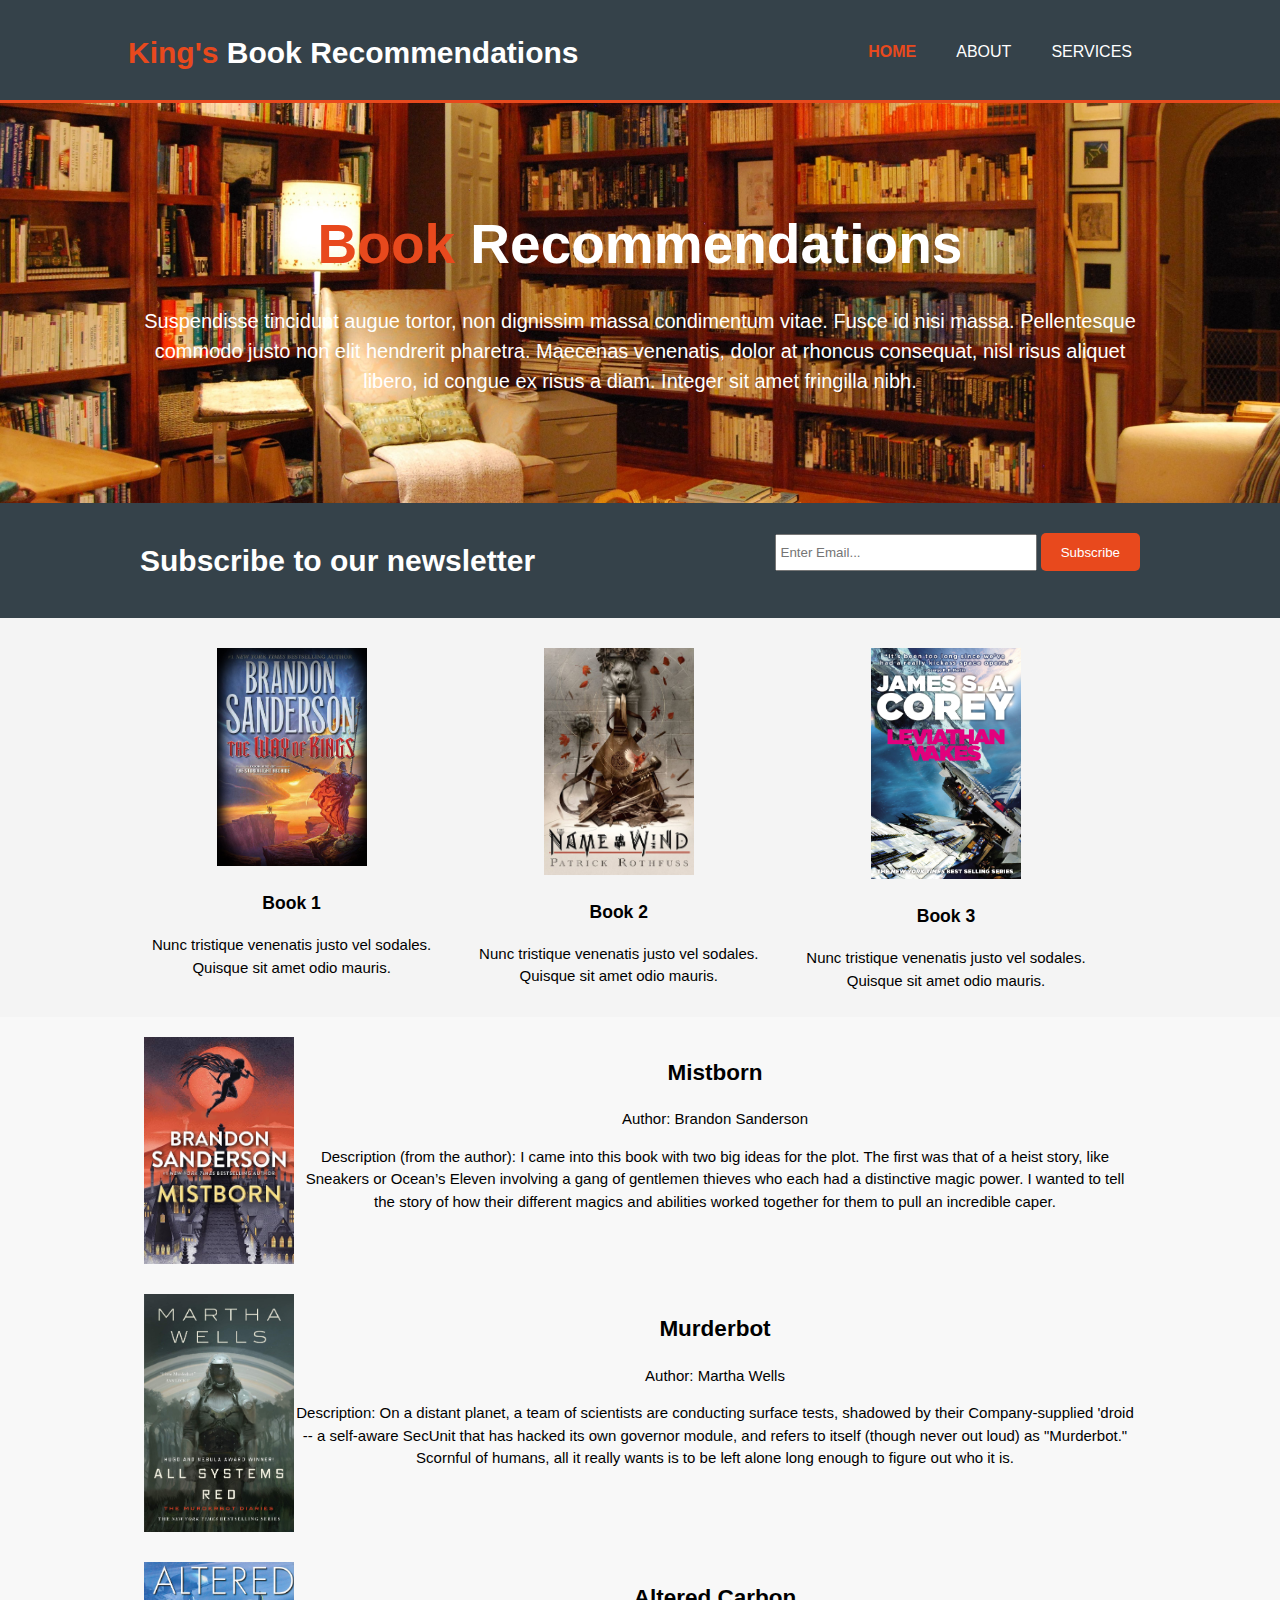
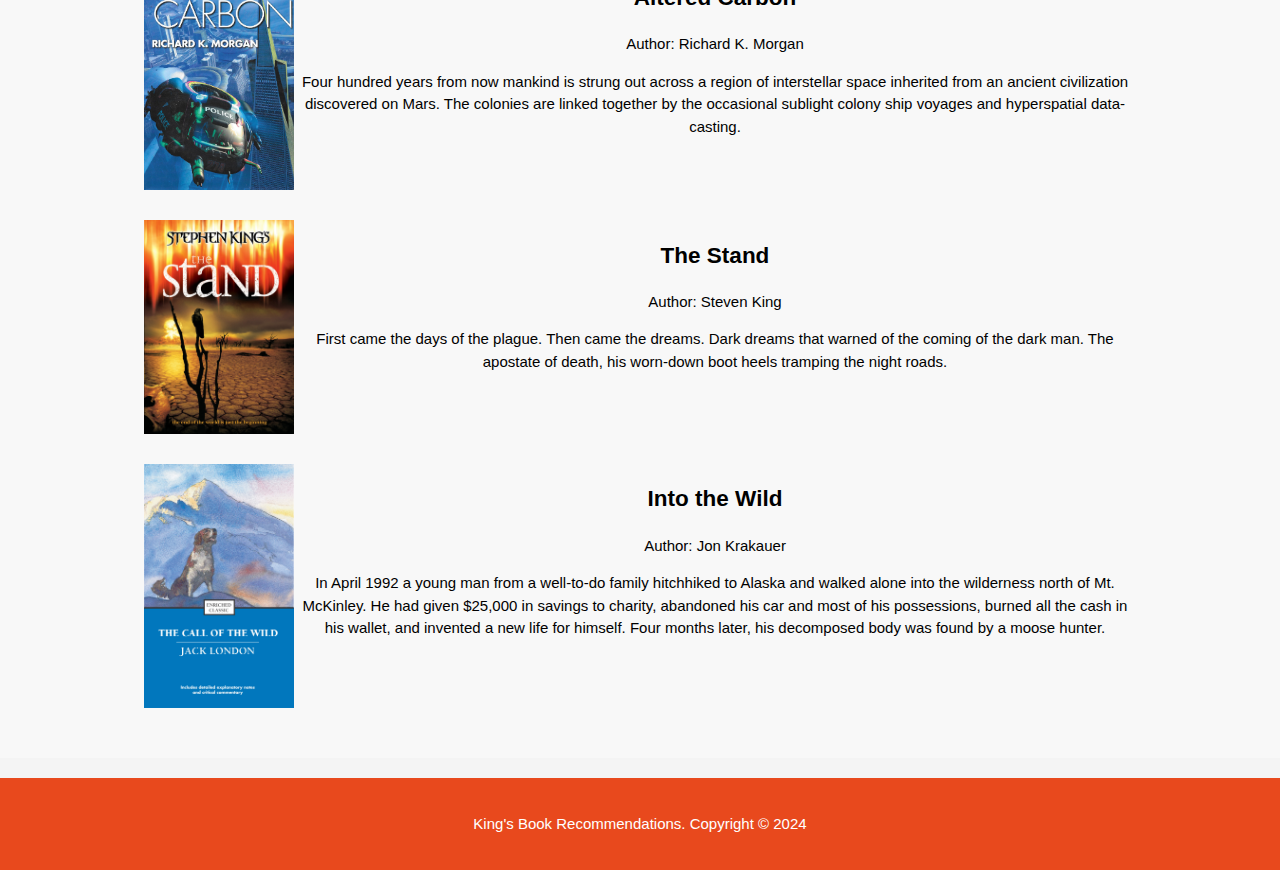
<file: index.html>
<!DOCTYPE html>
<html lang="en">
<head>
    <meta charset="UTF-8">
    <meta name="viewport" content="width=device-width">
    <meta name="description" content="Book recommendations curated by site creator">
    <meta name="keywords" content="book, books, library, recommendations">
    <meta name="author" content="Riley King">
    <title>King's Books | Welcome</title>
    <link rel="stylesheet" href="./css/style.css">
</head>
<body>
    <header>
        <div class="container">
            <div id="branding">
                <h1><span class="highlight">King's</span> Book Recommendations</h1>
            </div>
            <nav>
                <ul>
                    <li class="current"><a href="index.html">Home</a></li>
                    <li><a href="about.html">About</a></li>
                    <li><a href="recommendations.html">Services</a></li>
                </ul>
            </nav>
        </div>
    </header>

    <section id="showcase">
        <div class="container">
            <h1><span>Book</span> Recommendations</h1>
            <p>Suspendisse tincidunt augue tortor, non dignissim massa condimentum vitae. Fusce id nisi massa. Pellentesque commodo justo non elit hendrerit pharetra. Maecenas venenatis, dolor at rhoncus consequat, nisl risus aliquet libero, id congue ex risus a diam. Integer sit amet fringilla nibh. </p>
        </div>
    </section>

    <section id="newsletter">
        <div class="container">
            <h1>Subscribe to our newsletter</h1>
            <form>
                <input type="email" placeholder="Enter Email...">
                <button type="submit" class="button_1">Subscribe</button>
            </form>
        </div>
    </section>

    <section id="boxes">
        <div class="container">
            <div class="box">
                <img src="img/way_kings.jpeg">
                <h3>Book 1</h3>
                <p>Nunc tristique venenatis justo vel sodales. Quisque sit amet odio mauris.</p>
            </div>
            <div class="box">
                <img src="img/name_wind.jpeg">
                <h3>Book 2</h3>
                <p>Nunc tristique venenatis justo vel sodales. Quisque sit amet odio mauris.</p>
            </div>
            <div class="box">
                <img src="img/lev_wakes.jpeg">
                <h3>Book 3</h3>
                <p>Nunc tristique venenatis justo vel sodales. Quisque sit amet odio mauris.</p>
            </div>
        </div>
    </section>

    <section id="recs">
        <div class="container">
            <ul class="book-list">
                <li class="book-item">
                    <img class="book-image" src="img/mistborn.jpg" alt="Book 1">
                    <div>
                        <h2>Mistborn</h2>
                        <p>Author: Brandon Sanderson</p>
                        <p>Description (from the author): I came into this book with two big ideas for the plot. The first was that of a heist story, like Sneakers or Ocean’s Eleven involving a gang of gentlemen thieves who each had a distinctive magic power. I wanted to tell the story of how their different magics and abilities worked together for them to pull an incredible caper.</p>
                    </div>
                </li>
                <li class="book-item">
                    <img class="book-image" src="img/murderbot.jpg" alt="Book 2">
                    <div>
                        <h2>Murderbot</h2>
                        <p>Author: Martha Wells</p>
                        <p>Description: On a distant planet, a team of scientists are conducting surface tests, shadowed by their Company-supplied 'droid -- a self-aware SecUnit that has hacked its own governor module, and refers to itself (though never out loud) as "Murderbot." Scornful of humans, all it really wants is to be left alone long enough to figure out who it is.</p>
                    </div>
                </li>
                <li class="book-item">
                    <img class="book-image" src="img/ac.jpg" alt="Book 3">
                    <div>
                        <h2>Altered Carbon</h2>
                        <p>Author: Richard K. Morgan</p>
                        <p>Four hundred years from now mankind is strung out across a region of interstellar space inherited from an ancient civilization discovered on Mars. The colonies are linked together by the occasional sublight colony ship voyages and hyperspatial data-casting.</p>
                    </div>
                </li>
                <li class="book-item">
                    <img class="book-image" src="img/stand.jpg" alt="Book 4">
                    <div>
                        <h2>The Stand</h2>
                        <p>Author: Steven King</p>
                        <p>First came the days of the plague. Then came the dreams. Dark dreams that warned of the coming of the dark man. The apostate of death, his worn-down boot heels tramping the night roads.</p>
                    </div>
                </li>
                <li class="book-item">
                    <img class="book-image" src="img/wild.jpg" alt="Book 5">
                    <div>
                        <h2 class="book-details">Into the Wild</h2>
                        <p class="book-details">Author: Jon Krakauer</p>
                        <p class="book-details">In April 1992 a young man from a well-to-do family hitchhiked to Alaska and walked alone into the wilderness north of Mt. McKinley. He had given $25,000 in savings to charity, abandoned his car and most of his possessions, burned all the cash in his wallet, and invented a new life for himself. Four months later, his decomposed body was found by a moose hunter.</p>
                    </div>
                </li>
            </ul>
        </div>
    </section>

    <footer>
        <p>King's Book Recommendations. Copyright &copy; 2024</p>
    </footer>
</body>
</html>
</file>
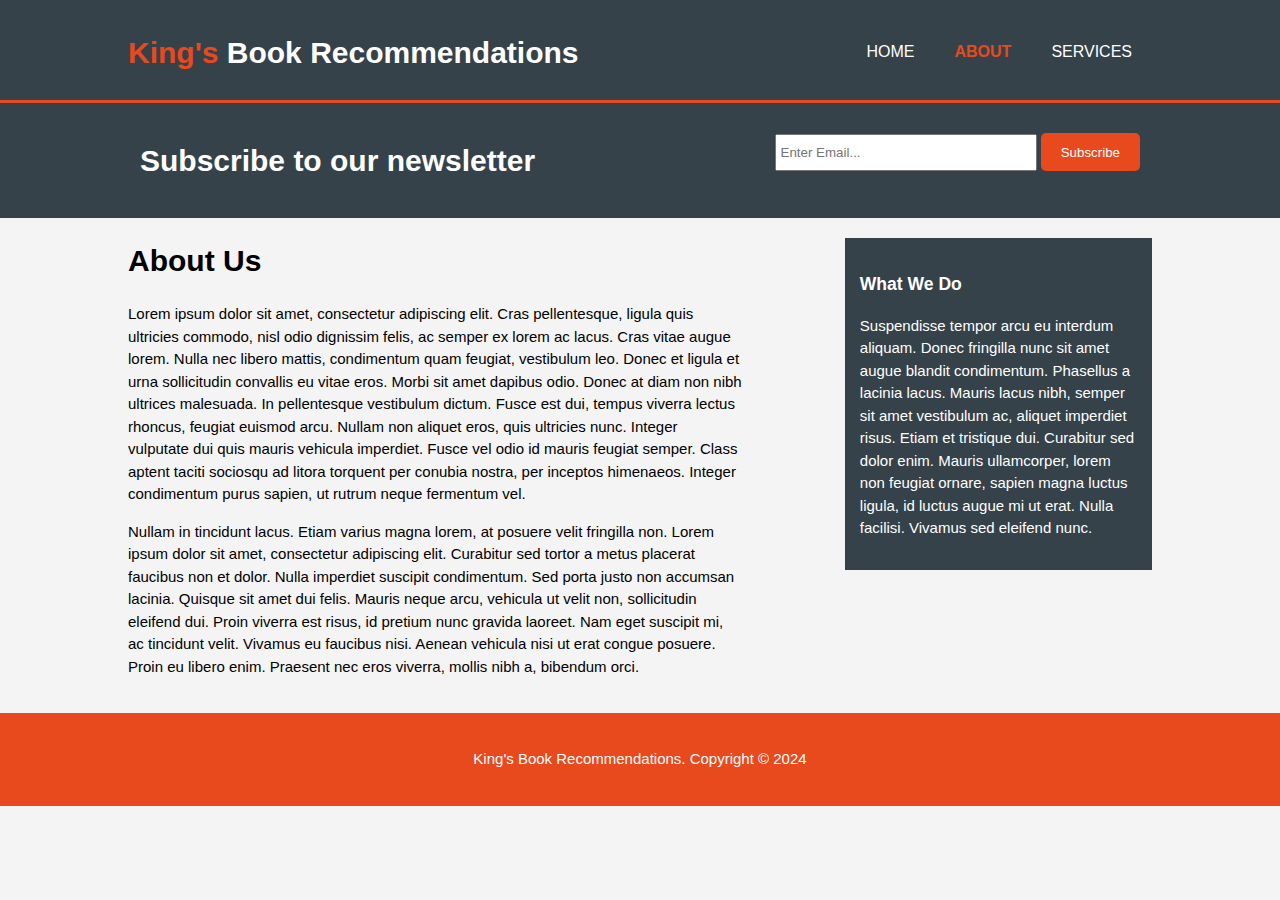
<file: about.html>
<!DOCTYPE html>
<html lang="en">
<head>
    <meta charset="UTF-8">
    <meta name="viewport" content="width=device-width">
    <meta name="description" content="Book recommendations curated by site creator">
    <meta name="keywords" content="book, books, library, recommendations">
    <meta name="author" content="Riley King">
    <title>King's Books | About</title>
    <link rel="stylesheet" href="./css/style.css">
</head>
<body>
<header>
    <div class="container">
        <div id="branding">
            <h1><span class="highlight">King's</span> Book Recommendations</h1>
        </div>
        <nav>
            <ul>
                <li><a href="index.html">Home</a></li>
                <li class="current"><a href="about.html">About</a></li>
                <li><a href="recommendations.html">Services</a></li>
            </ul>
        </nav>
    </div>
</header>


<section id="newsletter">
    <div class="container">
        <h1>Subscribe to our newsletter</h1>
        <form>
            <input type="email" placeholder="Enter Email...">
            <button type="submit" class="button_1">Subscribe</button>
        </form>
    </div>
</section>

<section id="main">
    <div class="container">
        <article id="main-col">
            <h1 class="page-title">About Us</h1>
            <p>
                Lorem ipsum dolor sit amet, consectetur adipiscing elit. Cras pellentesque, ligula quis ultricies commodo, nisl odio dignissim felis, ac semper ex lorem ac lacus. Cras vitae augue lorem. Nulla nec libero mattis, condimentum quam feugiat, vestibulum leo. Donec et ligula et urna sollicitudin convallis eu vitae eros. Morbi sit amet dapibus odio. Donec at diam non nibh ultrices malesuada. In pellentesque vestibulum dictum. Fusce est dui, tempus viverra lectus rhoncus, feugiat euismod arcu. Nullam non aliquet eros, quis ultricies nunc. Integer vulputate dui quis mauris vehicula imperdiet. Fusce vel odio id mauris feugiat semper. Class aptent taciti sociosqu ad litora torquent per conubia nostra, per inceptos himenaeos. Integer condimentum purus sapien, ut rutrum neque fermentum vel.
            </p>
            <p>
                Nullam in tincidunt lacus. Etiam varius magna lorem, at posuere velit fringilla non. Lorem ipsum dolor sit amet, consectetur adipiscing elit. Curabitur sed tortor a metus placerat faucibus non et dolor. Nulla imperdiet suscipit condimentum. Sed porta justo non accumsan lacinia. Quisque sit amet dui felis. Mauris neque arcu, vehicula ut velit non, sollicitudin eleifend dui. Proin viverra est risus, id pretium nunc gravida laoreet. Nam eget suscipit mi, ac tincidunt velit. Vivamus eu faucibus nisi. Aenean vehicula nisi ut erat congue posuere. Proin eu libero enim. Praesent nec eros viverra, mollis nibh a, bibendum orci.
            </p>
        </article>

        <aside id="sidebar">
            <div class="dark">
                <h3>What We Do</h3>
                <p>
                    Suspendisse tempor arcu eu interdum aliquam. Donec fringilla nunc sit amet augue blandit condimentum. Phasellus a lacinia lacus. Mauris lacus nibh, semper sit amet vestibulum ac, aliquet imperdiet risus. Etiam et tristique dui. Curabitur sed dolor enim. Mauris ullamcorper, lorem non feugiat ornare, sapien magna luctus ligula, id luctus augue mi ut erat. Nulla facilisi. Vivamus sed eleifend nunc.
                </p>
            </div>
        </aside>
    </div>
</section>

<footer>
    <p>King's Book Recommendations. Copyright &copy; 2024</p>
</footer>
</body>
</html>
</file>
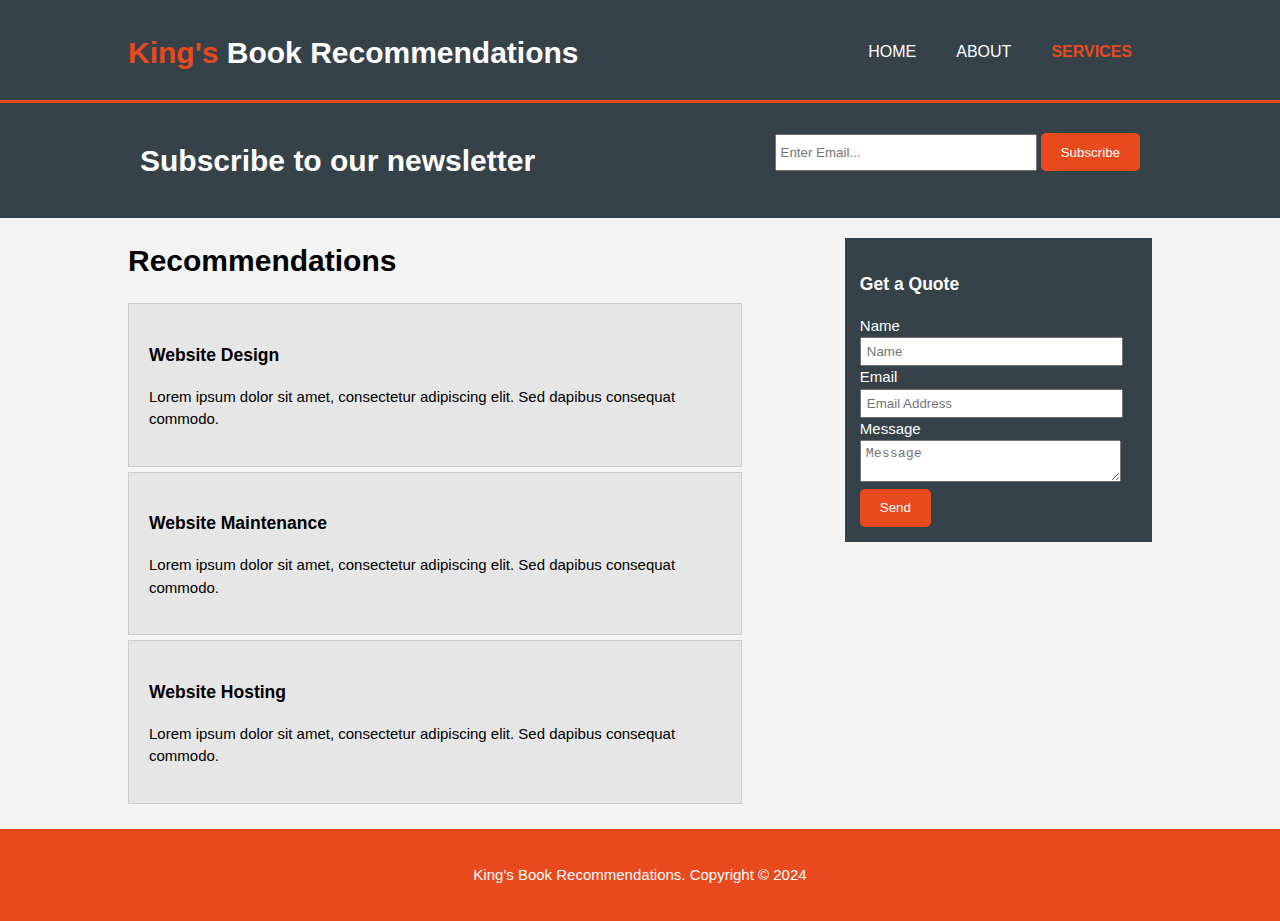
<file: recommendations.html>
<!DOCTYPE html>
<html lang="en">
<head>
    <meta charset="UTF-8">
    <meta name="viewport" content="width=device-width">
    <meta name="description" content="Book recommendations curated by site creator">
    <meta name="keywords" content="book, books, library, recommendations">
    <meta name="author" content="Riley King">
    <title>King's Books | About</title>
    <link rel="stylesheet" href="./css/style.css">
</head>
<body>
<header>
    <div class="container">
        <div id="branding">
            <h1><span class="highlight">King's</span> Book Recommendations</h1>
        </div>
        <nav>
            <ul>
                <li><a href="index.html">Home</a></li>
                <li><a href="about.html">About</a></li>
                <li class="current"><a href="recommendations.html">Services</a></li>
            </ul>
        </nav>
    </div>
</header>


<section id="newsletter">
    <div class="container">
        <h1>Subscribe to our newsletter</h1>
        <form>
            <input type="email" placeholder="Enter Email...">
            <button type="submit" class="button_1">Subscribe</button>
        </form>
    </div>
</section>

<section id="main">
    <div class="container">
        <article id="main-col">
            <h1 class="page-title">Recommendations</h1>
            <ul id="services">
                <li>
                    <h3>Website Design</h3>
                    <p>
                        Lorem ipsum dolor sit amet, consectetur adipiscing elit. Sed dapibus consequat commodo.
                    </p>
                <li>
                    <h3>Website Maintenance</h3>
                    <p>
                        Lorem ipsum dolor sit amet, consectetur adipiscing elit. Sed dapibus consequat commodo.
                    </p>
                </li>
                <li>
                    <h3>Website Hosting</h3>
                    <p>
                        Lorem ipsum dolor sit amet, consectetur adipiscing elit. Sed dapibus consequat commodo.
                    </p>
                </li>
                </li>
            </ul>
        </article>

        <aside id="sidebar">
            <div class="dark">
                <h3>Get a Quote</h3>
                <form class="quote">
                    <div>
                        <label>Name</label><br>
                        <input type="text" placeholder="Name">
                    </div>
                    <div>
                        <label>Email</label><br>
                        <input type="text" placeholder="Email Address">
                    </div>
                    <div>
                        <label>Message</label><br>
                        <textarea placeholder="Message"></textarea>
                    </div>
                    <button class="button_1" type="submit">Send</button>
                </form>
            </div>
        </aside>
    </div>
</section>

<footer>
    <p>King's Book Recommendations. Copyright &copy; 2024</p>
</footer>
</body>
</html>
</file>
<file: css/style.css>
body{
    font: 15px/1.5 Arial, Helvetica, sans-serif;
    padding: 0;
    margin: 0;
    background-color: #f4f4f4;
}

/* Global */
.container{
    width: 80%;
    margin: auto;
    overflow: hidden;
}

ul{
    margin: 0;
    padding: 0;
}

.button_1{
    height: 38px;
    background: #e8491d;
    border: none;
    padding-left: 20px;
    padding-right: 20px;
    color: white;
    border-radius: 5px;
    transition: background-color 0.3s ease;
    cursor: pointer;
}

.button_1:hover{
    background-color: #c73b0a;
}

.dark{
    padding: 15px;
    background: #35424a;
    color: white;
    margin-top: 10px;
    margin-bottom: 10px;
}


/* Header */
header{
    background: #35424a;
    color:#ffffff;
    padding-top: 30px;
    min-height: 70px;
    border-bottom: #e8491d 3px solid;
}

header a{
    color: #ffffff;
    text-decoration: none;
    text-transform: uppercase;
    font-size: 16px;
}

header li{
    float: left;
    display: inline;
    padding: 0 20px 0 20px;
}

header #branding{
    float: left;
}

header #branding h1{
    margin: 0;
}

header nav{
    float:right;
    margin-top: 10px;
}

header .highlight, header .current a{
    color: #e8491d;
    font-weight: bold;
}

header a:hover{
    color: #cccccc;
    font-weight: bold;
}

/* Showcase */
#showcase{
    min-height: 400px;
    background: #35424a url("../img/bookshelves.jpeg") no-repeat 0 -200px;
    background-size: cover;
    text-align: center;
    color: #ffffff;
}
#showcase h1{
    margin-top: 100px;
    font-size: 55px;
    margin-bottom: 10px;

}
#showcase h1 span{
    color: #e8491d;
}
#showcase p{
    font-size: 20px;
}

/* Newsletter */
#newsletter{
    padding: 15px;
    color: #ffffff;
    background-color: #35424a;
}

#newsletter h1{
    float: left;
}

#newsletter form{
    float: right;
    margin-top: 15px;
}

#newsletter input[type="email"]{
    padding: 4px;
    height: 25px;
    width:250px;
}

/* Boxes */
#boxes{
    margin-top: 20px;
}
#boxes .box{
    float: left;
    text-align: center;
    width: 30%;
    padding: 10px;
}
#boxes .box img{
    width: 150px;
    height: auto;
}
/*---------------------------*/

#recs {
    padding: 20px;
    background-color: #f8f8f8;
}

.book-list {
    list-style-type: none;
    text-align: center;
}

.book-item {
    display: flex;
    margin-bottom: 30px;
}

.book-image {
    max-width: 150px;
    height: auto;
    float: left;
}




/*---------------------------*/

/* Sidebar */
aside#sidebar{
    float: right;
    width: 30%;
    margin-top: 10px;
}

aside#sidebar .quote input, aside#sidebar .quote textarea{
    width: 90%;
    padding: 5px;
}

/* Main-col */
article#main-col{
    float: left;
    width: 60%;
}

/* Services */
ul#services li{
    list-style: none;
    padding: 20px;
    border: #cccccc solid 1px;
    margin-bottom: 5px;
    background: #e6e6e6;
}


/* Footer */
footer{
    padding: 20px;
    margin-top: 20px;
    text-align: center;
    color: #ffffff;
    background-color: #e8491d;
}

/* Media Queries */
@media(max-width: 768px) {
    header #branding,
    header nav,
    header nav li,
    #newsletter h1,
    #newsletter form,
    #boxes .box,
    article#main-col,
    aside#sidebar{
        float: none;
        text-align: center;
        width: 100%;
    }

    header{
        padding-bottom: 20px;
    }

    #showcase h1{
        margin-top: 40px;
    }

    #newsletter button, .quote button{
        display: block;
        width: 100%;
    }

    #newsletter form input[type="email"], .quote input, .quote textarea{
        width: 100%;
        margin-bottom: 5px;
    }

}
</file>
